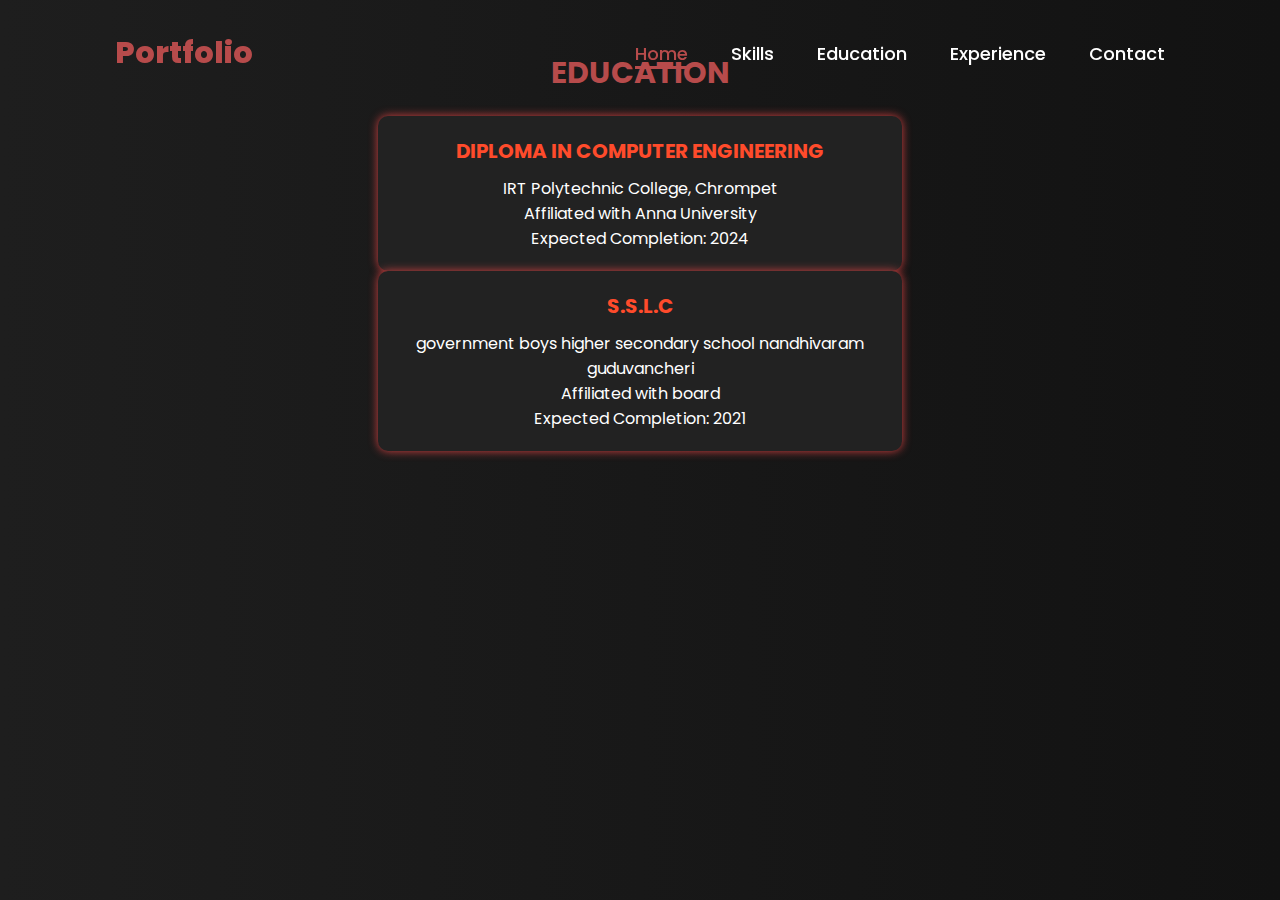
<file: education.html>
<!DOCTYPE html>
<html lang="en">
<head>
    <meta charset="UTF-8">
    <meta name="viewport" content="width=device-width, initial-scale=1.0">
    <title>Education</title>
    <link rel="stylesheet" href="style.css">
</head>
<body>

<header>
    <a href="#" class="logo">Portfolio</a>
    <nav>
  <a href="index.html" class="active">Home</a>
        <a href="skill.html">Skills</a>
        <a href="education.html">Education</a>
        <a href="experience.html">Experience</a>
        <a href="num.html">Contact</a>
    </nav>
</header>

<section class="education">
    <h2>Education</h2>
    <div class="education-container">
        <div class="education-box">
            <h3>DIPLOMA IN COMPUTER ENGINEERING</h3>
            <p>IRT Polytechnic College, Chrompet</p>
            <p>Affiliated with Anna University</p>
            <p>Expected Completion: 2024</p>
        </div><div class="education-box">
            <h3>S.S.L.C</h3>
            <p>government boys higher secondary school nandhivaram guduvancheri</p>
            <p>Affiliated with board</p>
            <p>Expected Completion: 2021</p>
        </div>
    </div>
</section>

</body>
</html>
</file>
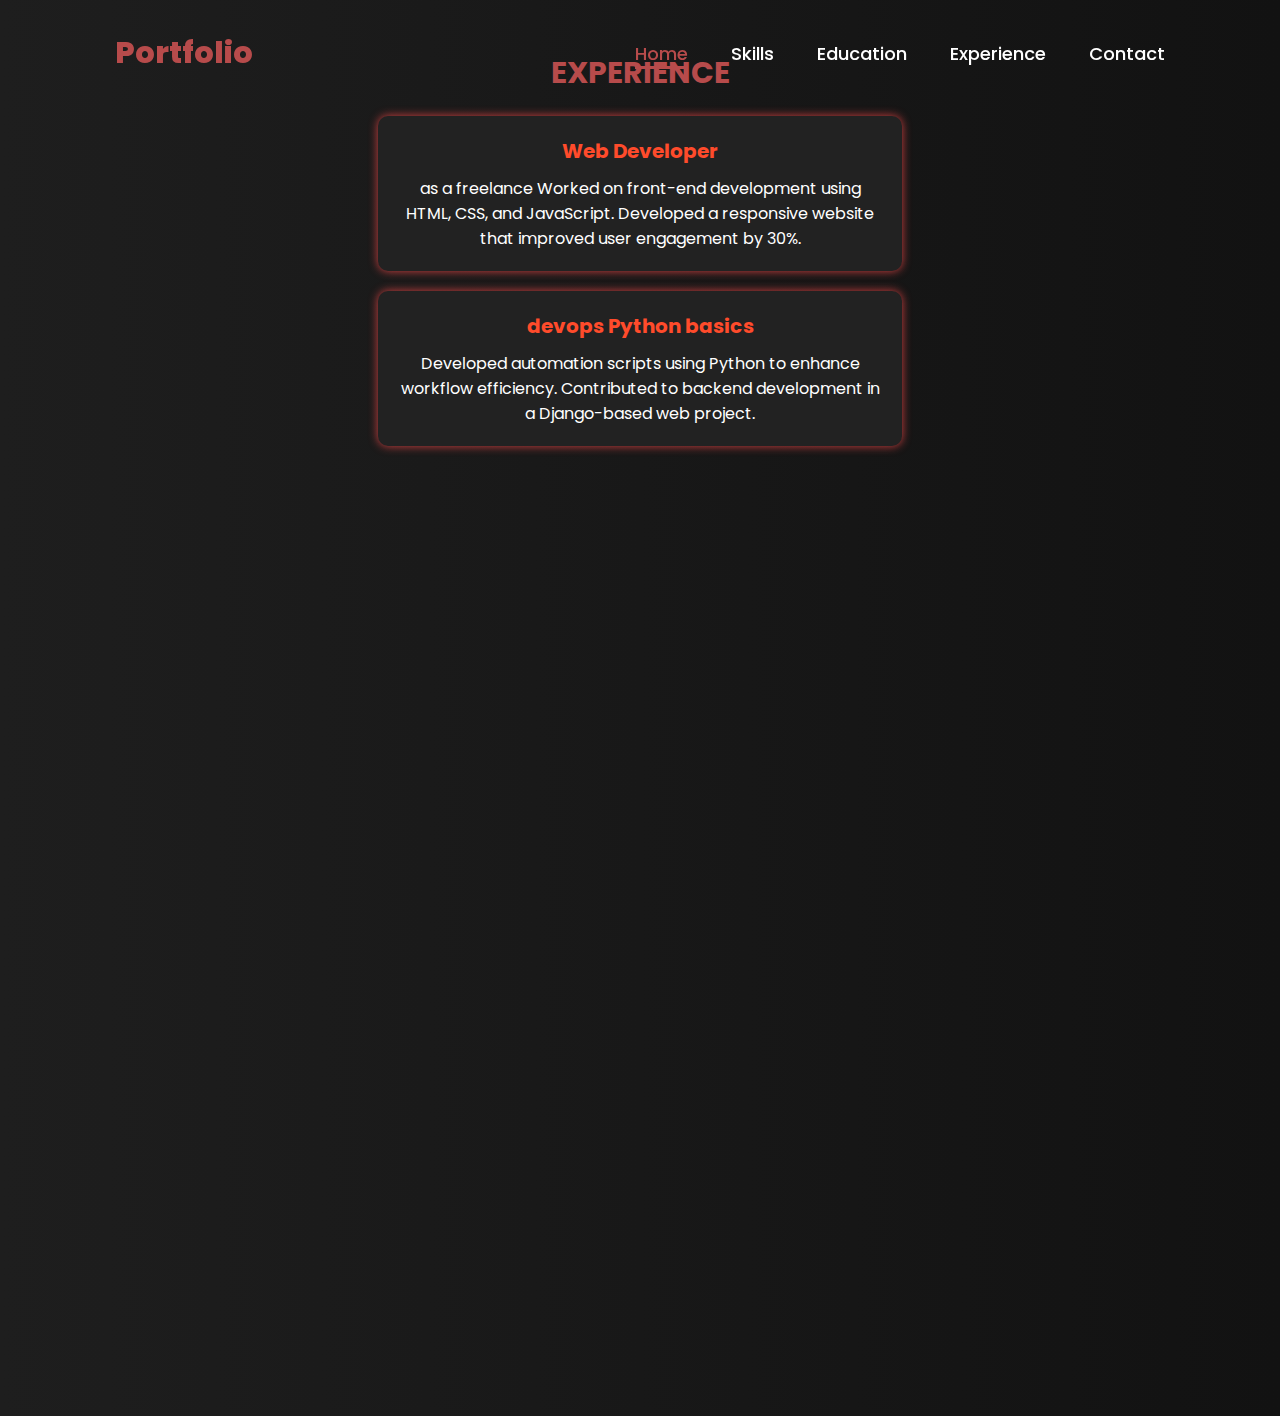
<file: experience.html>
<html lang="en">
<head>
    <meta charset="UTF-8">
    <meta name="viewport" content="width=device-width, initial-scale=1.0">
    <title>Experience</title>
    <link rel="stylesheet" href="style.css">
</head>
<body>

<header>
    <a href="" class="logo">Portfolio</a>
    <nav>
            <a href="index.html" class="active">Home</a>
        <a href="skill.html">Skills</a>
        <a href="education.html">Education</a>
        <a href="experience.html">Experience</a>
        <a href="num.html">Contact</a>
    </nav>
</header>

<section class="experience">
    <h2>Experience</h2>
    <div class="experience-container">
        
        <div class="experience-box">
            <h3>Web Developer</h3>
            <p>as a freelance Worked on front-end development using HTML, CSS, and JavaScript. Developed a responsive website that improved user engagement by 30%.</p>
        </div>

        <div class="experience-box">
            <h3>devops Python basics</h3>
            <p>Developed automation scripts using Python to enhance workflow efficiency. Contributed to backend development in a Django-based web project.</p>
        </div>
<section class="projects" id="projects">
    <h2>Projects</h2>
    <div class="project-container">
        <div class="project-box">
            <h3>Smart Irrigation System</h3>
            <p>An intelligent, automated solution designed to optimize water usage for agriculture, gardens, and landscapes.</p>
            <ul>
                <li><strong>Automated Watering:</strong> Adjusts watering based on environmental data.</li>
                <li><strong>Soil Moisture Monitoring:</strong> Uses sensors to ensure plants get the right amount of water.</li>
                <li><strong>Weather Data Integration:</strong> Adapts to rainfall and humidity levels.</li>
                <li><strong>Remote Access:</strong> Control via mobile or web applications.</li>
                <li><strong>Customizable Settings:</strong> Adapts to different plants and soil types.</li>
            </ul>
            <p><strong>Technologies Used:</strong>embedded c</p>
            <a href="https://github.com/sriram-027" class="btn">View on GitHub</a>
        </div>
    </div>
</section>
</file>
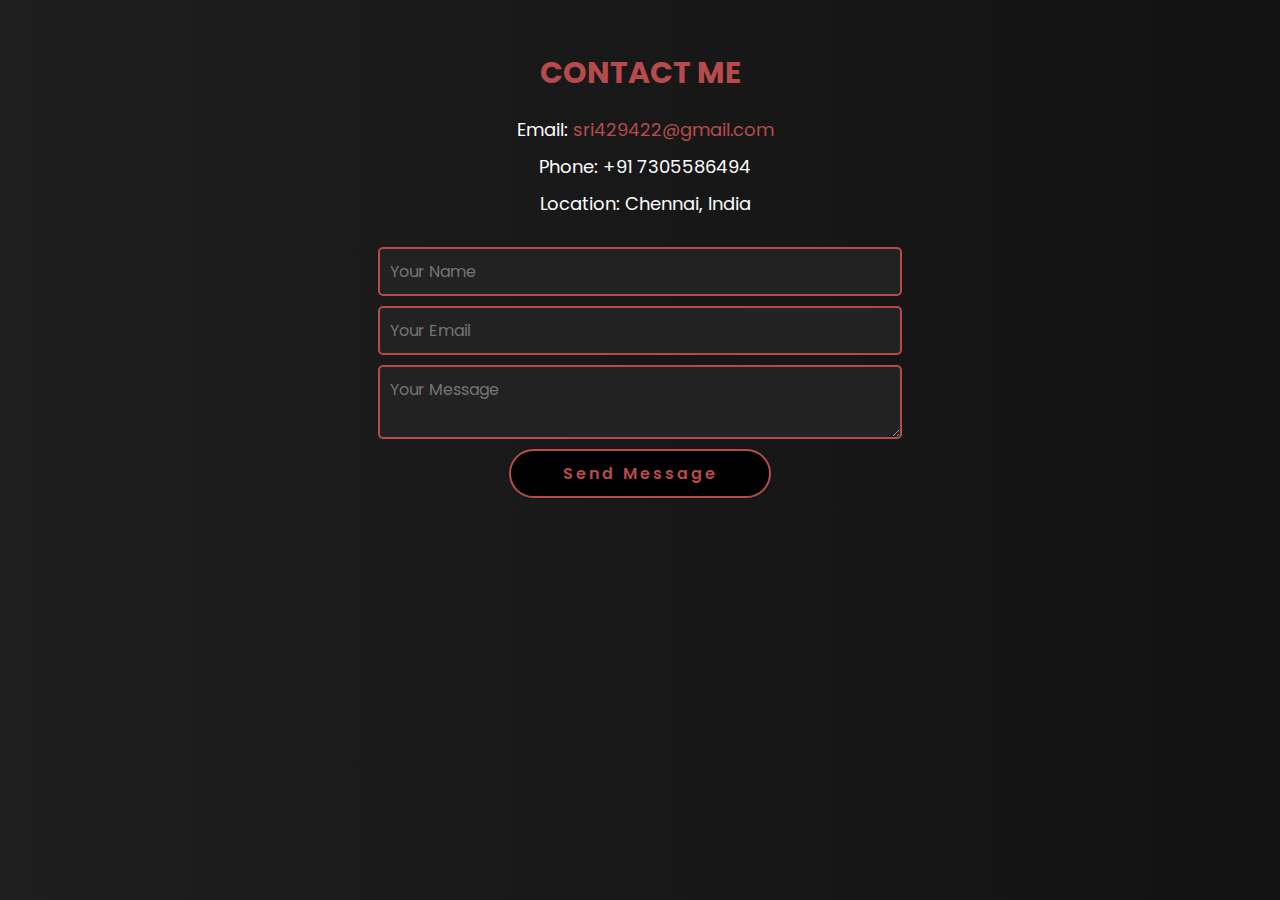
<file: num.html>
<html lang="en">
<head>
    <meta charset="UTF-8">
    <meta name="viewport" content="width=device-width, initial-scale=1.0">
    <title>Contact</title>
    <link rel="stylesheet" href="style.css">
</head>
<body>
<section class="contact">
    <h2>Contact Me</h2>
    <div class="contact-container">
        <div class="contact-info">
            <p><i class="fas fa-envelope"></i> Email: <a href="mailto:sri429422@gmail.com">sri429422@gmail.com</a></p>
            <p><i class="fas fa-phone"></i> Phone: +91 7305586494</p>
            <p><i class="fas fa-map-marker-alt"></i> Location: Chennai, India</p>
        </div>
        
        <form action="https://formspree.io/f/xannzqqn" method="POST">
            <input type="text" name="name" placeholder="Your Name" required>
            <input type="email" name="email" placeholder="Your Email" required>
            <textarea name="message" placeholder="Your Message" required></textarea>
            <button type="submit" class="btn">Send Message</button>
        </form>
    </div>
</section>

</body>
</html>
</file>
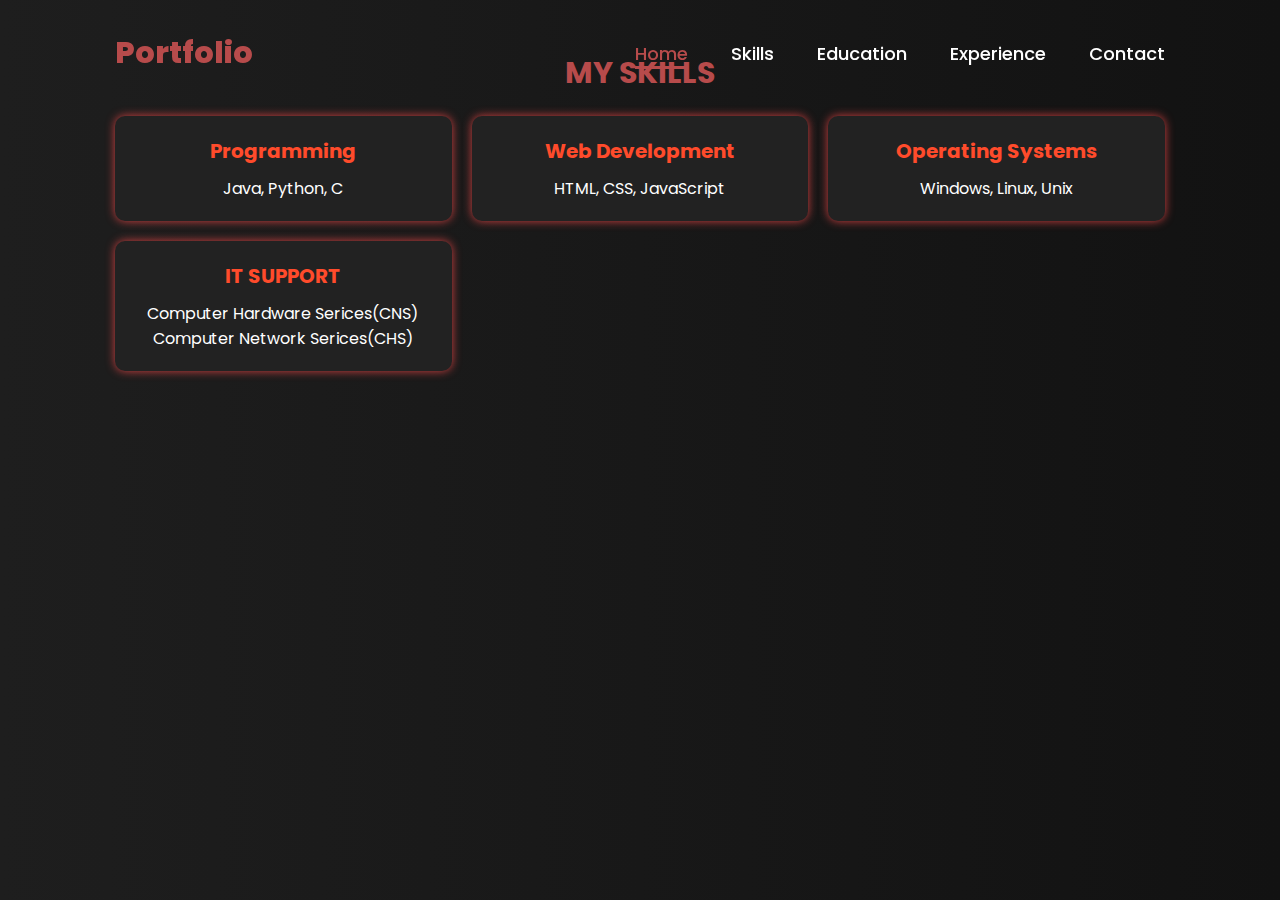
<file: skill.html>
<html lang="en"><head>    <meta charset="UTF-8">    <meta name="viewport" content="width=device-width, initial-scale=1.0">    <title>Skills</title>    <link rel="stylesheet" href="style.css"></head><body><header>    <a href="#" class="logo">Portfolio</a>    <nav>                <a href="index.html" class="active">Home</a>        <a href="skill.html">Skills</a>        <a href="education.html">Education</a>        <a href="experience.html">Experience</a>        <a href="num.html">Contact</a>    </nav></header><section class="skills">    <h2>My Skills</h2>    <div class="skills-container">        <div class="skill">            <h3>Programming</h3>            <p>Java, Python, C</p>        </div>        <div class="skill">            <h3>Web Development</h3>            <p>HTML, CSS, JavaScript</p>        </div>        <div class="skill">            <h3>Operating Systems</h3>            <p>Windows, Linux, Unix</p>        </div>        <div class="skill">            <h3>IT SUPPORT</h3>            <p>Computer Hardware Serices(CNS)</p>            <p>Computer Network Serices(CHS)</p>        </div>    </div></section></body></html>
</file>
<file: style.css>
@import url('https://fonts.googleapis.com/css2?family=Poppins:wght@100;200;300;400;500;600&display=swap');
.home 
{
   background: url('https://images.unsplash.com/photo-1531297484001-80022131f5a1') no-repeat center center/cover;
    width: 100%;
    height: 100vh;
}

*{
    margin: 0;
    padding: 0;    
    box-sizing: border-box;
    text-decoration: none;
    border: none;
    outline: none;
    font-family: 'Poppins', sans-serif;
}
html{
    font-size: 62.5%;
}
body{
    width: 100%;
    height: 100vh;
    overflow-x: hidden;
    background-color: black;
    color: white;
}
header{
    margin-top: 20px;
    position: fixed;
    top: 0;
    left: 0;
    width: 100%;
    padding: 1rem 9%;
    background-color: transparent;
    filter: drop-shadow(10px);
    display: flex;
    justify-content: space-between;
    align-items: center;
    z-index: 100;
}
.logo{
    font-size: 3rem;
    color: #b74b4b;
    font-weight: 800;
    cursor: pointer;
    transition: 0.5s ease;
}
.logo:hover{
    transform: scale(1.1);
}
nav a{
    font-size: 1.8rem;
    color: white;
    margin-left: 4rem;
    font-weight: 500;
    transition: 0.3s ease;
    border-bottom: 3px solid transparent;
}
nav a:hover,
nav a.active{
    color: #b74b4b;
    border-bottom: 3px solid #b74b4b;
}
@media(max-width:995px){
    nav{
        position: absolute;
        display: none;
        top: 0;
        right: 0;
        width: 40%;
        border-left: 3px solid #b74b4b;
        border-bottom: 3px solid #b74b4b;
        border-bottom-left-radius: 2rem;
        padding: 1rem solid;
        background-color: #161616;
        border-top: 0.1rem solid rgba(0,0,0,0.1);
    }
    nav.active{
        display: block;
    }
    nav a{
        display: block;
        font-size: 2rem;
        margin: 3rem 0;
    }
    nav a:hover,
    nav a.active{
        padding: 1rem;
        border-radius: 0.5rem;
        border-bottom: 0.5rem solid #b74b4b;
    }
}
section{
    min-height: 100vh;
    padding: 5rem 9% 5rem;
}
.home{
    display: flex;
    justify-content: center;
    align-items: center;
    gap: 8rem;
    background-color: black;
}
.home .home-content h1{
    font-size: 6rem;
    font-weight: 700;
    line-height: 1.3;
}
span{
    color: #b74b4b;
}
.home-content h3{
    font-size: 4rem;
    margin-bottom: 1rem;
    font-weight: 700;
}
.home-content p{
    font-size: 1.6rem;
}
.home-img{
    border-radius: 50%;
}
.home-img img{
    position: relative;
    width: 32vw;
    border-radius: 50%;
    box-shadow: 0 0 25px solid #b74b4b;
    cursor: pointer;
    transition: 0.2s linear;
}
.home-img img:hover{
    font-size: 1.8rem;
    font-weight: 500;
}
.social-icons a{
    display: inline-flex;
    justify-content: center;
    align-items: center;
    width: 4rem;
    height: 4rem;
    background-color: transparent;
    border: 0.2rem solid #b74b4b;
    font-size: 2rem;
    border-radius: 50%;
    margin: 3rem 1.5rem 3rem 0;
    transition: 0.3s ease;
    color: #b74b4b;
}
.social-icons a:hover{
    color: black;
    transform: scale(1.3) translateY(-5px);
    background-color: #b74b4b;
    box-shadow: 0  0 25px #b74b4b;
}
.btn{
    display: inline-block;
    padding: 1rem 2.8rem;
    background-color: black;
    border-radius: 4rem;
    font-size: 1.6rem;
    color: #b74b4b;
    letter-spacing: 0.3rem;
    font-weight: 600;
    border: 2px solid #b74b4b;
    transition: 0.3s ease;
    cursor: pointer;
}
.btn:hover{
    transform: scale3d(1.03);
    background-color: #b74b4b;
    color: black;
    box-shadow: 0 0 25px #b74b4b;
}  
.skills {
    text-align: center;
    padding: 5rem 9%;
    background: linear-gradient(to right, #1e1e1e, #121212);
    color: white;
}

.skills h2 {
    font-size: 3rem;
    font-weight: bold;
    margin-bottom: 2rem;
    color: #b74b4b;
    text-transform: uppercase;
    animation: fadeIn 1.5s ease-in-out;
}

.skills-container {
    display: grid;
    grid-template-columns: repeat(auto-fit, minmax(250px, 1fr));
    gap: 2rem;
    justify-content: center;
    align-items: center;
}

.skill {
    background: #222;
    padding: 2rem;
    border-radius: 10px;
    box-shadow: 0 0 10px rgba(255, 75, 75, 0.8);
    transition: transform 0.3s ease-in-out, box-shadow 0.3s ease-in-out;
}

.skill:hover {
    transform: scale(1.05);
    box-shadow: 0 0 15px rgba(255, 75, 75, 1);
}

.skill h3 {
    font-size: 2rem;
    color: #ff4b2b;
    margin-bottom: 1rem;
}

.skill p {
    font-size: 1.6rem;
}
@keyframes fadeIn {
    from {
        opacity: 0;
        transform: translateY(-30px);
    }
    to {
        opacity: 1;
        transform: translateY(0);
    }
}

.education {
    text-align: center;
    padding: 5rem 9%;
    background: linear-gradient(to right, #1e1e1e, #121212);
    color: white;
}

.education h2 {
    font-size: 3rem;
    font-weight: bold;
    margin-bottom: 2rem;
    color: #b74b4b;
    text-transform: uppercase;
    animation: fadeIn 1.5s ease-in-out;
}

.education-container {
    display: flex;
    flex-direction: column;
    align-items: center;
}

.education-box {
    background: #222;
    padding: 2rem;
    border-radius: 10px;
    box-shadow: 0 0 10px rgba(255, 75, 75, 0.8);
    transition: transform 0.3s ease-in-out, box-shadow 0.3s ease-in-out;
    width: 50%;
    text-align: center;
}

.education-box:hover {
    transform: scale(1.05);
    box-shadow: 0 0 15px rgba(255, 75, 75, 1);
}

.education-box h3 {
    font-size: 2rem;
    color: #ff4b2b;
    margin-bottom: 1rem;
}

.education-box p {
    font-size: 1.6rem;
}


@keyframes fadeIn {
    from {
        opacity: 0;
        transform: translateY(-30px);
    }
    to {
        opacity: 1;
        transform: translateY(0);
    }
}

.contact {
    text-align: center;
    padding: 5rem 9%;
    background: linear-gradient(to right, #1e1e1e, #121212);
    color: white;
}

.contact h2 {
    font-size: 3rem;
    font-weight: bold;
    margin-bottom: 2rem;
    color: #b74b4b;
    text-transform: uppercase;
    animation: fadeIn 1.5s ease-in-out;
}

.contact-container {
    display: flex;
    flex-direction: column;
    align-items: center;
}

.contact-info p {
    font-size: 1.8rem;
    margin-bottom: 1rem;
}

.contact-info i {
    color: #ff4b2b;
    margin-right: 10px;
}

.contact-info a {
    color: #b74b4b;
    text-decoration: none;
}

.contact-info a:hover {
    text-decoration: underline;
}

/* Contact Form */
form {
    display: flex;
    flex-direction: column;
    align-items: center;
    width: 50%;
    margin-top: 2rem;
}

form input, form textarea {
    width: 100%;
    padding: 1rem;
    margin-bottom: 1rem;
    border: 2px solid #b74b4b;
    background: #222;
    color: white;
    font-size: 1.6rem;
    border-radius: 5px;
}

form button {
    width: 50%;
    padding: 1rem;
    background: #b74b4b;
    border: none;
    color: white;
    font-size: 1.8rem;
    border-radius: 5px;
    cursor: pointer;
    transition: 0.3s ease;
}

form button:hover {
    background: #ff4b2b;
    transform: scale(1.05);
}


@media (max-width: 768px) {
    form {
        width: 80%;
    }

    form button {
        width: 80%;
    }
}

.experience {
    text-align: center;
    padding: 5rem 9%;
    background: linear-gradient(to right, #1e1e1e, #121212);
    color: white;
}

.experience h2 {
    font-size: 3rem;
    font-weight: bold;
    margin-bottom: 2rem;
    color: #b74b4b;
    text-transform: uppercase;
    animation: fadeIn 1.5s ease-in-out;
}

.experience-container {
    display: flex;
    flex-direction: column;
    align-items: center;
    gap: 2rem;
}

.experience-box {
    background: #222;
    padding: 2rem;
    border-radius: 10px;
    box-shadow: 0 0 10px rgba(255, 75, 75, 0.8);
    transition: transform 0.3s ease-in-out, box-shadow 0.3s ease-in-out;
    width: 50%;
    text-align: center;
}

.experience-box:hover {
    transform: scale(1.05);
    box-shadow: 0 0 15px rgba(255, 75, 75, 1);
}

.experience-box h3 {
    font-size: 2rem;
    color: #ff4b2b;
    margin-bottom: 1rem;
}

.experience-box p {
    font-size: 1.6rem;
}


@keyframes fadeIn {
    from {
        opacity: 0;
        transform: translateY(-30px);
    }
    to {
        opacity: 1;
        transform: translateY(0);
    }
}

@media (max-width: 768px) {
    .experience-box {
        width: 80%;
    }
}

.projects {
    text-align: center;
    padding: 5rem 9%;
    background: linear-gradient(to right, #1e1e1e, #121212);
    color: white;
    opacity: 0;
    transform: translateY(30px);
    animation: fadeInUp 1.5s ease-in-out forwards;
}

.projects h2 {
    font-size: 3rem;
    font-weight: bold;
    margin-bottom: 2rem;
    color: #b74b4b;
    text-transform: uppercase;
    animation: shimmer 3s infinite alternate; /* Shimmer effect */
}
.project-container {
    display: flex;
    flex-direction: column;
    align-items: center;
}


.project-box {
    background: #222;
    padding: 2rem;
    border-radius: 10px;
    box-shadow: 0 0 10px rgba(255, 75, 75, 0.8);
    transition: transform 0.3s ease-in-out, box-shadow 0.3s ease-in-out;
    width: 60%;
    text-align: center;
    opacity: 0;
    transform: translateY(40px) scale(0.95);
    animation: slideUp 1s ease-in-out forwards 0.5s;
}

.project-box:hover {
    transform: scale(1.08) rotate(2deg);
    box-shadow: 0 0 20px rgba(255, 75, 75, 1), 0 0 40px rgba(255, 75, 75, 0.6);
}

.project-box h3 {
    font-size: 2rem;
    color: #ff4b2b;
    margin-bottom: 1rem;
    opacity: 0;
    animation: fadeIn 1s ease-in-out forwards 1s;
}

.project-box p {
    font-size: 1.6rem;
    opacity: 0;
    animation: fadeIn 1.2s ease-in-out forwards 1.2s;
}

.project-box ul {
    text-align: left;
    font-size: 1.4rem;
    margin-bottom: 1.5rem;
    opacity: 0;
    animation: fadeIn 1.5s ease-in-out forwards 1.5s;
}

.project-box ul li {
    margin-bottom: 0.5rem;
}

.project-box .btn {
    margin-top: 1rem;
    background-color: #ff4b2b;
    color: black;
    padding: 1rem 2.5rem;
    font-size: 1.6rem;
    border-radius: 4rem;
    font-weight: bold;
    letter-spacing: 0.1rem;
    transition: 0.3s ease-in-out;
    animation: pulse 1.5s infinite;
}


.project-box .btn:hover {
    transform: scale(1.1);
    background-color: #ff2e2e;
    box-shadow: 0 0 20px rgba(255, 75, 75, 0.9);
    animation: none;
}

/* Animations */
@keyframes fadeInUp {
    from {
        opacity: 0;
        transform: translateY(30px);
    }
    to {
        opacity: 1;
        transform: translateY(0);
    }
}

@keyframes slideUp {
    from {
        opacity: 0;
        transform: translateY(40px) scale(0.95);
    }
    to {
        opacity: 1;
        transform: translateY(0) scale(1);
    }
}

/* Fade-in Effect */
@keyframes fadeIn {
    from {
        opacity: 0;
    }
    to {
        opacity: 1;
    }
}


@keyframes shimmer {
    from {
        color: #ff4b2b;
    }
    to {
        color: #ffffff;
    }
}


@keyframes pulse {
    0% {
        transform: scale(1);
        box-shadow: 0 0 10px rgba(255, 75, 75, 0.8);
    }
    50% {
        transform: scale(1.05);
        box-shadow: 0 0 15px rgba(255, 75, 75, 1);
    }
    100% {
        transform: scale(1);
        box-shadow: 0 0 10px rgba(255, 75, 75, 0.8);
    }
}

@media (max-width: 768px) {
    .project-box {
        width: 80%;
    }
}
</file>
